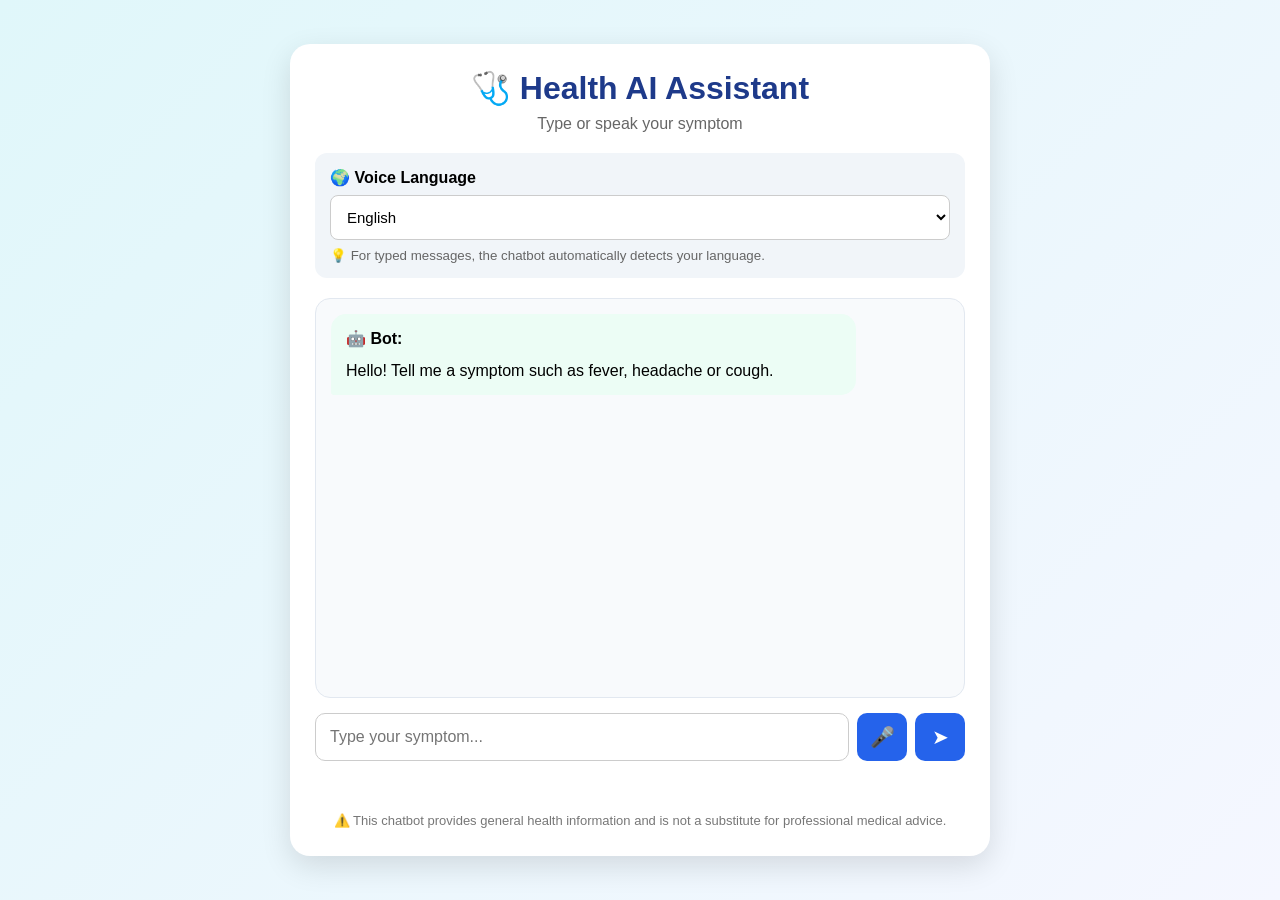
<file: frontend/index.html>
<!DOCTYPE html>

<html lang="en">



<head>

    <meta charset="UTF-8">



    <meta name="viewport"

          content="width=device-width, initial-scale=1.0">



    <title>Health AI Chatbot</title>



    <link rel="stylesheet" href="style.css">

</head>



<body>



<div class="container">



    <h1>🩺 Health AI Assistant</h1>



    <p class="subtitle">

        Type or speak your symptom

    </p>



    <!-- Language for Voice Recognition -->



    <div class="language-area">



        <label for="language">

            🌍 Voice Language

        </label>



        <select id="language">



            <option value="english">

                English

            </option>



            <option value="hindi">

                हिंदी - Hindi

            </option>



            <option value="telugu">

                తెలుగు - Telugu

            </option>



            <option value="french">

                Français - French

            </option>



        </select>



        <small>

            💡 For typed messages, the chatbot automatically detects your language.

        </small>



    </div>





    <!-- Chat -->



    <div id="chatBox" class="chat-box">



        <div class="bot message">



            <strong>🤖 Bot:</strong>



            <p>

                Hello! Tell me a symptom such as

                fever, headache or cough.

            </p>



        </div>



    </div>





    <!-- Input -->



    <div class="input-area">



        <input

            type="text"

            id="messageInput"

            placeholder="Type your symptom..."

            onkeydown="handleEnter(event)"

        >



        <button

            id="voiceButton"

            onclick="startVoiceRecognition()"

            title="Speak">

            🎤

        </button>



        <button

            onclick="sendMessage()"

            title="Send">

            ➤

        </button>



    </div>





    <p id="voiceStatus" class="voice-status"></p>





    <p class="disclaimer">



        ⚠️ This chatbot provides general health information

        and is not a substitute for professional medical advice.



    </p>



</div>





<script src="script.js"></script>



</body>

</html>
</file>
<file: frontend/style.css>
* { 
    box-sizing: border-box; 
    margin: 0; 
    padding: 0; 
} 
 
body { 
    font-family: Arial, sans-serif; 
    background: linear-gradient(135deg, #e0f7fa, #f5f7ff); 
    min-height: 100vh; 
 
    display: flex; 
    justify-content: center; 
    align-items: center; 
 
    padding: 20px; 
} 
 
 
/* Main Container */ 
 
.container { 
    width: 100%; 
    max-width: 700px; 
 
    background: white; 
 
    border-radius: 20px; 
 
    padding: 25px; 
 
    box-shadow: 0 10px 30px rgba(0, 0, 0, 0.12); 
} 
 
 
/* Heading */ 
 
h1 { 
    text-align: center; 
    margin-bottom: 8px; 
    color: #1e3a8a; 
} 
 
.subtitle { 
    text-align: center; 
    color: #666; 
    margin-bottom: 20px; 
} 
 
 
/* Language */ 
 
.language-area { 
    background: #f1f5f9; 
 
    padding: 15px; 
 
    border-radius: 12px; 
 
    margin-bottom: 20px; 
} 
 
.language-area label { 
    display: block; 
 
    font-weight: bold; 
 
    margin-bottom: 8px; 
} 
 
.language-area select { 
    width: 100%; 
 
    padding: 12px; 
 
    border: 1px solid #ccc; 
 
    border-radius: 8px; 
 
    font-size: 15px; 
 
    background: white; 
} 
 
.language-area small { 
    display: block; 
 
    margin-top: 8px; 
 
    color: #666; 
} 
 
 
/* Chat Box */ 
 
.chat-box { 
    height: 400px; 
 
    overflow-y: auto; 
 
    padding: 15px; 
 
    background: #f8fafc; 
 
    border-radius: 15px; 
 
    border: 1px solid #e2e8f0; 
 
    margin-bottom: 15px; 
} 
 
 
/* Messages */ 
 
.message { 
    max-width: 85%; 
 
    padding: 12px 15px; 
 
    margin-bottom: 12px; 
 
    border-radius: 15px; 
 
    line-height: 1.6; 
} 
 
.message p { 
    margin-top: 6px; 
} 
 
.user { 
    background: #dbeafe; 
 
    margin-left: auto; 
 
    border-bottom-right-radius: 3px; 
} 
 
.bot { 
    background: #ecfdf5; 
 
    margin-right: auto; 
 
    border-bottom-left-radius: 3px; 
} 
 
 
/* Precautions */ 
 
.precautions { 
    margin-top: 10px; 
 
    padding-left: 20px; 
} 
 
.precautions li { 
    margin-bottom: 5px; 
} 
 
 
/* Input Area */ 
 
.input-area { 
    display: flex; 
 
    gap: 8px; 
} 
 
.input-area input { 
    flex: 1; 
 
    padding: 14px; 
 
    border: 1px solid #ccc; 
 
    border-radius: 10px; 
 
    font-size: 16px; 
 
    outline: none; 
} 
 
.input-area input:focus { 
    border-color: #2563eb; 
} 
 
 
/* Buttons */ 
 
.input-area button { 
    width: 50px; 
 
    border: none; 
 
    border-radius: 10px; 
 
    background: #2563eb; 
 
    color: white; 
 
    font-size: 20px; 
 
    cursor: pointer; 
 
    transition: 0.2s; 
} 
 
.input-area button:hover { 
    transform: scale(1.05); 
 
    background: #1d4ed8; 
} 
 
 
/* Voice Status */ 
 
.voice-status { 
    text-align: center; 
 
    margin-top: 10px; 
 
    color: #2563eb; 
 
    min-height: 20px; 
} 
 
 
/* Disclaimer */ 
 
.disclaimer { 
    margin-top: 20px; 
 
    font-size: 13px; 
 
    color: #777; 
 
    text-align: center; 
 
    line-height: 1.5; 
} 
 
 
/* Mobile */ 
 
@media (max-width: 600px) { 
 
    .container { 
        padding: 15px; 
    } 
 
    .chat-box { 
        height: 350px; 
    } 
 
    .message { 
        max-width: 95%; 
    } 
 
}
</file>
